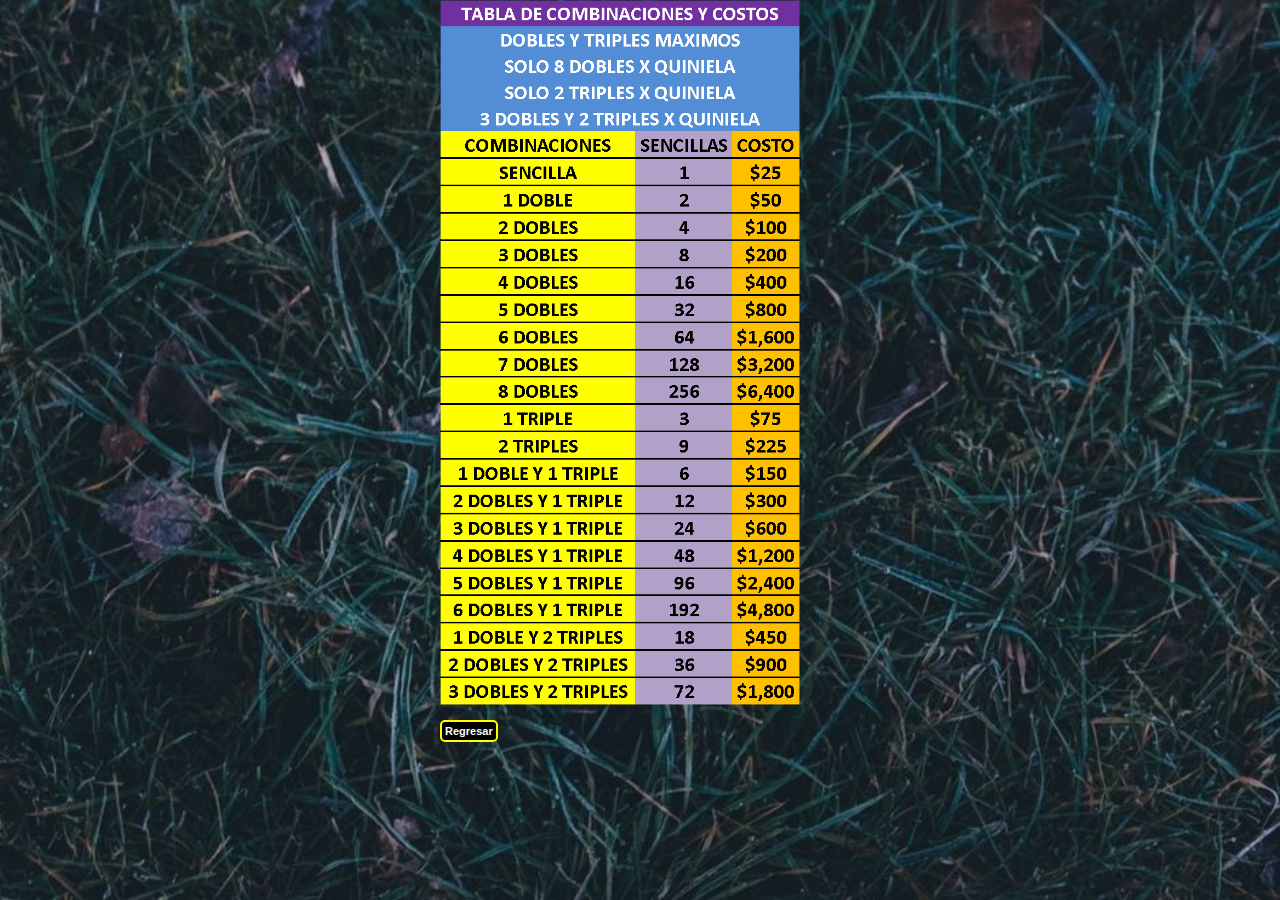
<file: dt/dts.html>
<html lang="es-MX">
<head>
    <meta charset="UTF-8">
    <meta http-equiv="X-UA-Compatible" content="IE=edge">
    <meta name="viewport" content="width=device-width, initial-scale=1.0">
    <title>Dobles y Triples</title>
    <link rel="stylesheet" type="text/css" href="../css/estilo1.css">
</head>
<body>
    
    <div class="espacis" >
        <img class="tama" src="../img/tcv.png">
    </div>



        <footer>
        <a href="../index.html">Regresar</a>
    </footer>
   
</body>
</html>
</file>
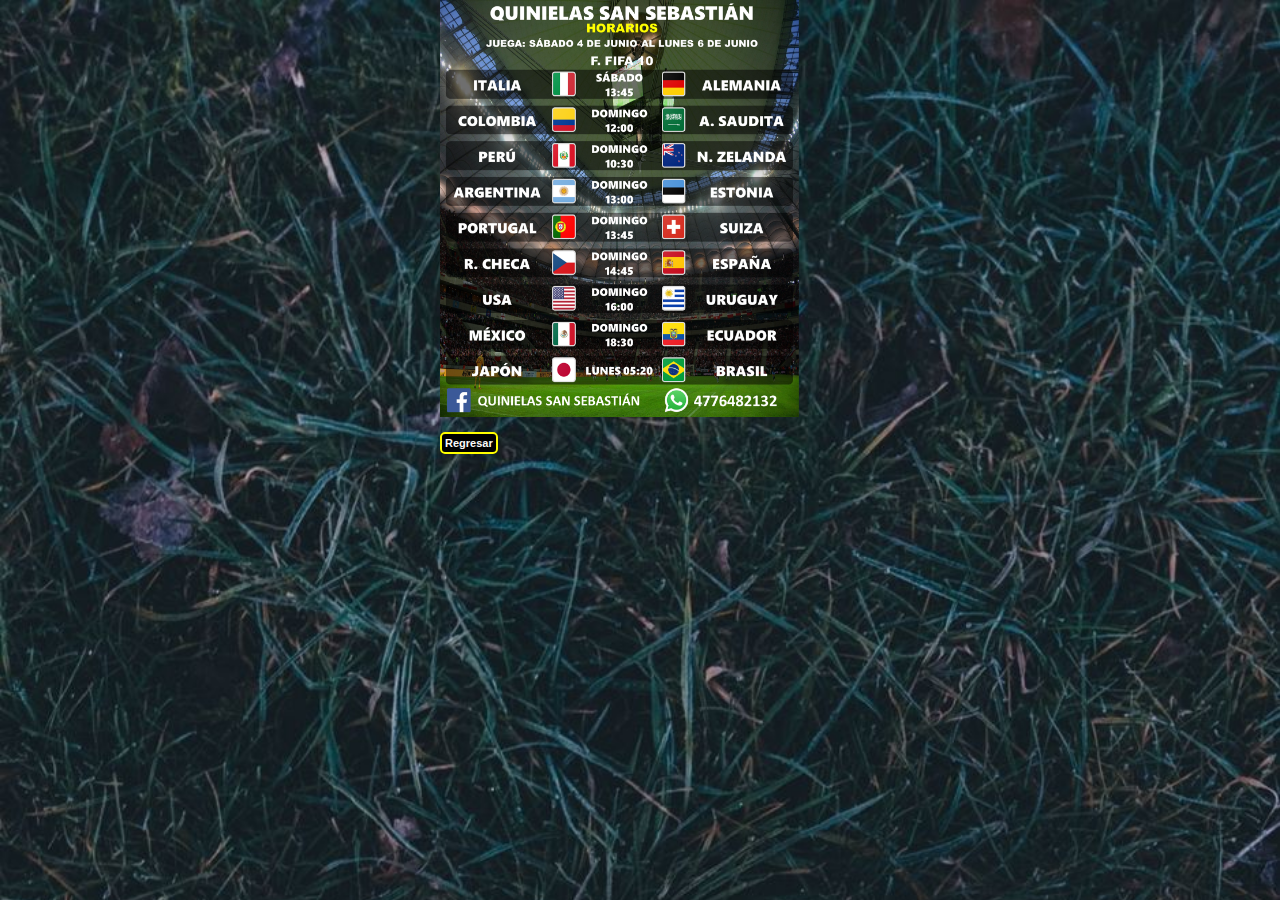
<file: horarios/horarios.html>
<html lang="es-MX">
<head>
    <meta charset="UTF-8">
    <meta http-equiv="X-UA-Compatible" content="IE=edge">
    <meta name="viewport" content="width=device-width, initial-scale=1.0">
    <title>Horarios</title>
    <link rel="stylesheet" type="text/css" href="../css/estilo1.css">
</head>
<body>
    <div class="espacis">
        <img class="tama"  src="../img/HORARIO.png">
        
    </div>
    <footer>
        <a href="../index.html">Regresar</a>
    </footer>
   
</body>
</html>
</file>
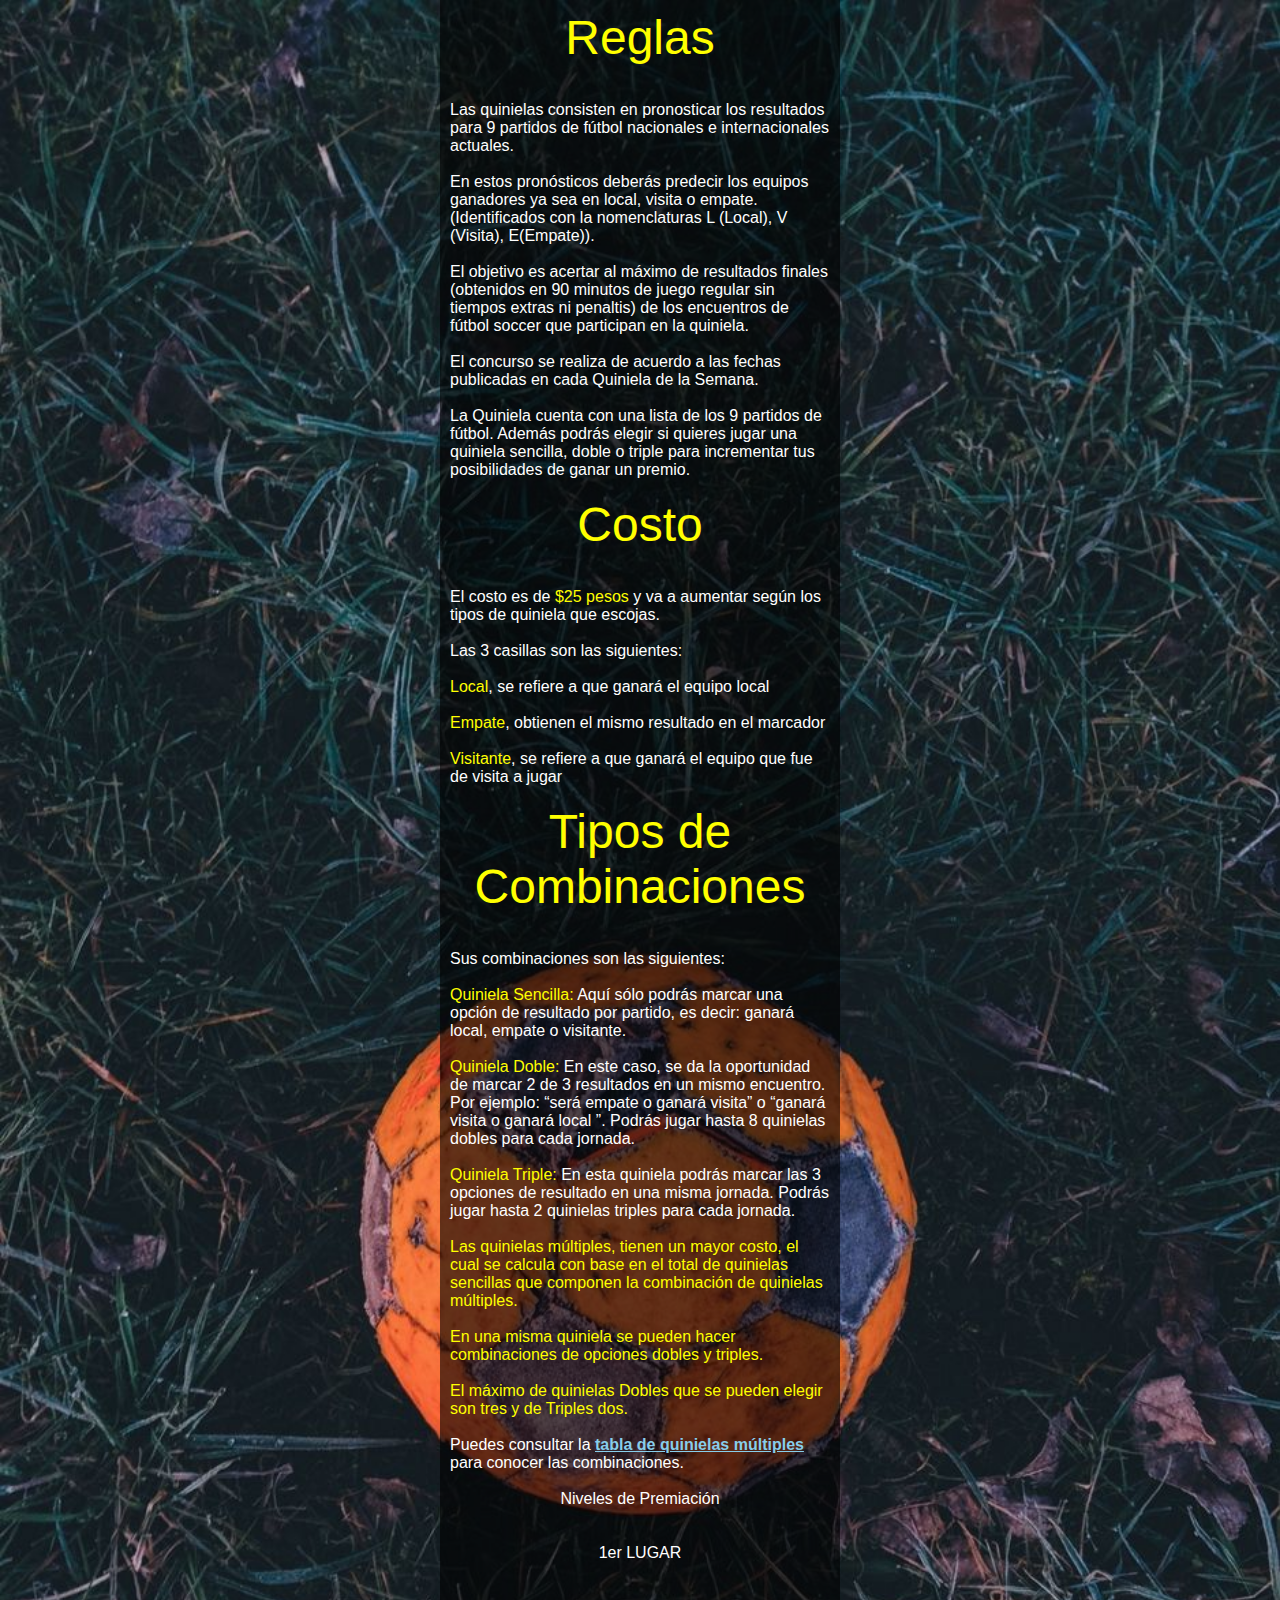
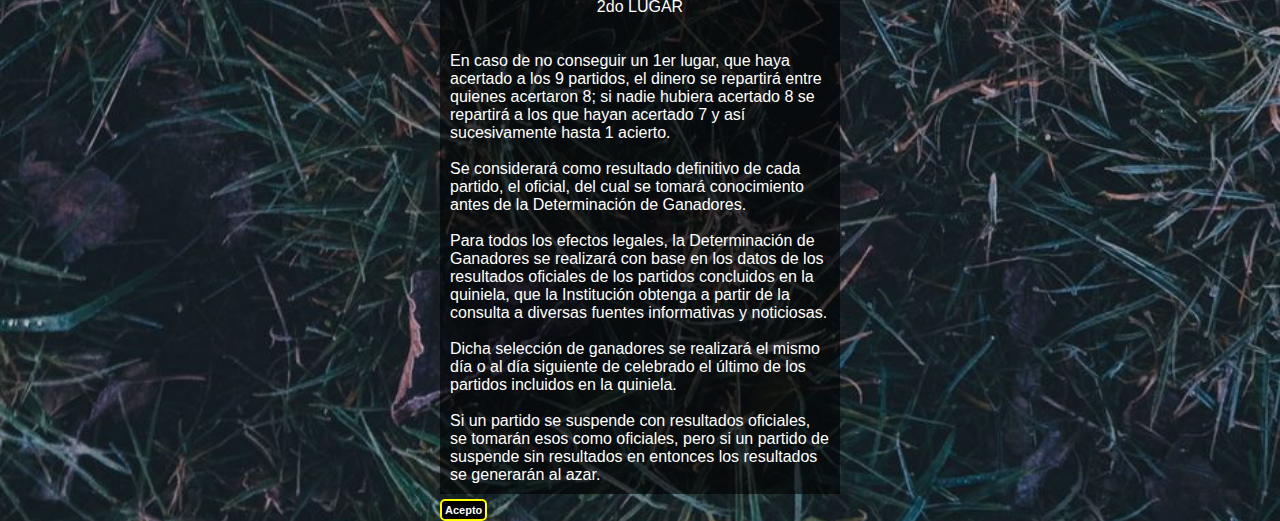
<file: reglamento/reglamento.html>
<html lang="es-MX">
<head>
    <meta charset="UTF-8">
    <meta http-equiv="X-UA-Compatible" content="IE=edge">
    <meta name="viewport" content="width=device-width, initial-scale=1.0">
    <title>Reglamento</title>
    <link rel="stylesheet" type="text/css" href="../css/estilo1.css">
</head>
<body>
    <div class="espaci" id="rg" > 
<font size ="12px" color="yellow"><center> Reglas</center> </font>

<br><br>
Las quinielas consisten en pronosticar los resultados para 9 partidos de fútbol nacionales e internacionales actuales. 
<br><br>
En estos pronósticos deberás predecir los equipos ganadores ya sea en local, visita o empate. (Identificados con la nomenclaturas L (Local), V (Visita), E(Empate)).
<br><br>
El objetivo es acertar al máximo de resultados finales (obtenidos en 90 minutos de juego regular sin tiempos extras ni penaltis) de los encuentros de fútbol soccer que participan en la quiniela.
<br><br>
El concurso se realiza de acuerdo a las fechas publicadas en cada Quiniela de la Semana.
<br><br>
La Quiniela cuenta con una lista de los 9 partidos de fútbol. Además podrás elegir si quieres jugar una quiniela sencilla, doble o triple para incrementar tus posibilidades de ganar un premio.
<br><br>
<font size ="12px" color="yellow"><center> Costo</center> </font>
<br><br>
El costo  es de <font color="yellow">$25 pesos </font> y va a aumentar según los tipos de quiniela que escojas.
<br><br>
Las 3 casillas son las siguientes:
<br><br>
<font color="yellow">Local</font>, se refiere a que ganará el equipo local
<br><br>
 <font color="yellow">Empate</font>, obtienen el mismo resultado en el marcador

<br><br>
<font color="yellow">Visitante</font>, se refiere a que ganará el equipo que fue de visita a jugar
<br><br>
<font size ="11px" color="yellow"><center> Tipos de Combinaciones</center> </font>
<br><br>
Sus combinaciones son las siguientes:
<br><br>
<font color="yellow">Quiniela Sencilla:</font> Aquí sólo podrás marcar una opción de resultado por partido, es decir: ganará local, empate o visitante.
<br><br>
<font color="yellow">Quiniela Doble:</font> En este caso, se da la oportunidad de marcar 2 de 3 resultados en un mismo encuentro. Por ejemplo: “será empate o ganará visita” o “ganará visita o ganará local ”. Podrás jugar hasta 8 quinielas dobles para cada jornada.
<br><br>
<font color="yellow">Quiniela Triple:</font> En esta quiniela podrás marcar las 3 opciones de resultado en una misma jornada. Podrás jugar hasta 2 quinielas triples para cada jornada.
<br><br>
<font color="yellow">Las quinielas múltiples, tienen un mayor costo, el cual se calcula con base en el total de quinielas sencillas que componen la combinación de quinielas múltiples.
<br><br>
En una misma quiniela se pueden hacer combinaciones de opciones dobles y triples.
<br><br>
El máximo de quinielas Dobles que se pueden elegir son tres y de Triples dos.</font>
<br><br>
Puedes consultar la 
<a id="li" href="../dt/dts.html" color="blue">tabla de quinielas múltiples</a> para conocer las combinaciones.
<br><br>
<center>Niveles de Premiación</center>

<br><br> 
<center>1er LUGAR</center>
<br><br>
<center>2do LUGAR</center>
<br><br>
En caso de no conseguir un 1er lugar, que haya acertado a los 9 partidos, el dinero se repartirá entre quienes acertaron 8; si nadie hubiera acertado 8 se repartirá a los que hayan acertado 7 y así sucesivamente hasta 1 acierto.
<br><br>
Se considerará como resultado definitivo de cada partido, el oficial, del cual se tomará conocimiento antes de la Determinación de Ganadores.
<br><br>
Para todos los efectos legales, la Determinación de Ganadores se realizará con base en los datos de los resultados oficiales de los partidos concluidos en la quiniela, que la Institución obtenga a partir de la consulta a diversas fuentes informativas y noticiosas.
<br><br>
Dicha selección de ganadores se realizará el mismo día o al día siguiente de celebrado el último de los partidos incluidos en la quiniela.
<br><br>
Si un partido se suspende con resultados oficiales, se tomarán esos como oficiales, pero si un partido de suspende sin resultados en entonces los resultados se generarán al azar.
               
    </div>
    <footer>
        <a href="../index.html">Acepto</a>
    </footer>
   
</body>
</html>
</file>
<file: css/estilo1.css>
* {
    margin:0;
    padding: 0;
    box-sizing: border-box;
   font-family: 'Roboto',sans-serif;
}
body{
    max-width: 400px;
    margin: auto;
    background-color: rgb(6,12,37);
    background-image: url("../img/fondo4.jpg");
    background-repeat: repeat-y;
    background-position: top;
    background-size: 100%;
}

.espacis{
    margin: auto;
    background-size: 100%;
    max-width: 400px;
    margin-bottom: 20px;
    margin-left: 0;
    }


.tama{
    width: 360px;
    }
#rg{
    background-color: rgb(0,0,0, 0.600);
    background-repeat: no-repeat;
    background-size: 100%;
    color: white;
    padding: 10px;
    margin-bottom: 10px;
    min-width: 300px;

}

#li{
    color: skyblue;
    font-weight: bold;
   
}



footer a{
     background-color: rgb(0,0,0);
    color: rgb(250,250,250);
    width: auto;
    font-size: 11px;
    text-decoration: none;
    font-weight: bold;
    border-radius: 5px;
    padding: 3px;
    border: solid 2px rgb(255,255, 0);
}
</file>
